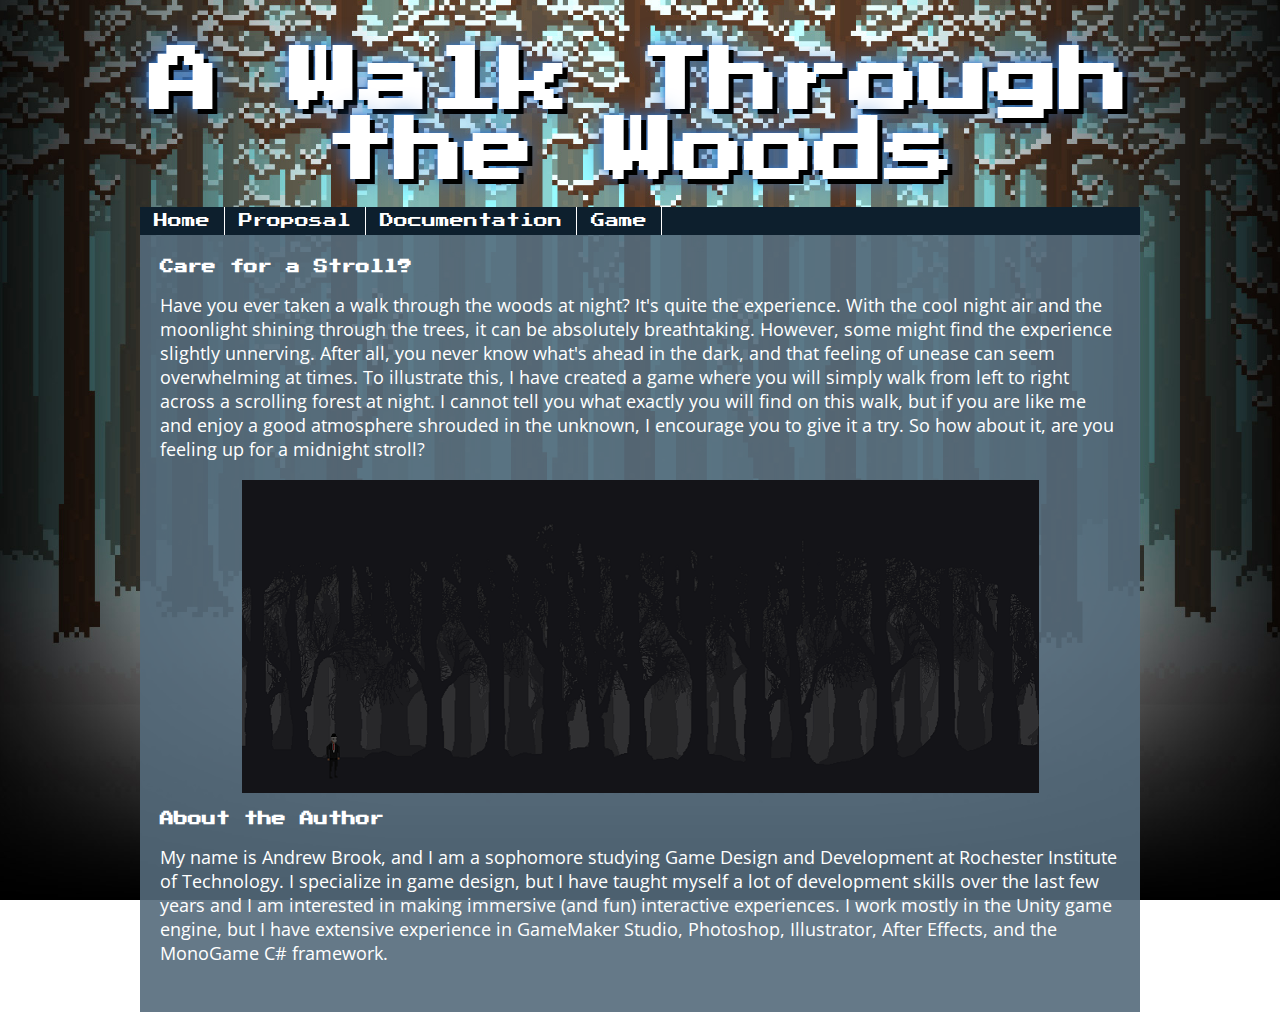
<file: project1/index.html>
<!DOCTYPE html>
<html lang="en">
<head>
	<meta charset="utf-8">
    <meta name="viewport" content="width=device-width, initial-scale=1.0"> 
	<title>Home - AWTTW</title>
    <link rel="stylesheet" type="text/css" href="css/styles.css">
</head>
<body>
    <header>
        <h1><b>A Walk Through the Woods</b></h1>
    </header>    
    <main>
        <nav>
            <ul>
                <li><a href="index.html">Home</a></li>
                <li><a href="proposal.html">Proposal</a></li>
                <li><a href="documentation.html">Documentation</a></li>
                <li><a href="game.html">Game</a></li>
            </ul>
        </nav>
        <div class = "bodycontainer" id = "homebody">
            <h2>Care for a Stroll?</h2>
            <p>Have you ever taken a walk through the woods at night? It's quite the experience. With the cool night air and the moonlight shining through the trees, it can be absolutely breathtaking. However, some might find the experience slightly unnerving. After all, you never know what's ahead in the dark, and that feeling of unease can seem overwhelming at times. To illustrate this, I have created a game where you will simply walk from left to right across a scrolling forest at night. I cannot tell you what exactly you will find on this walk, but if you are like me and enjoy a good atmosphere shrouded in the unknown, I encourage you to give it a try. So how about it, are you feeling up for a midnight stroll?</p>
            <img src = media/gamescreenshot1.png alt = "Mockup Game Screenshot">
            <h2>About the Author</h2>
            <p>My name is Andrew Brook, and I am a sophomore studying Game Design and Development at Rochester Institute of Technology. I specialize in game design, but I have taught myself a lot of development skills over the last few years and I am interested in making immersive (and fun) interactive experiences. I work mostly in the Unity game engine, but I have extensive experience in GameMaker Studio, Photoshop, Illustrator, After Effects, and the MonoGame C# framework.</p>
        </div>
    </main>
</body>
</html>
</file>
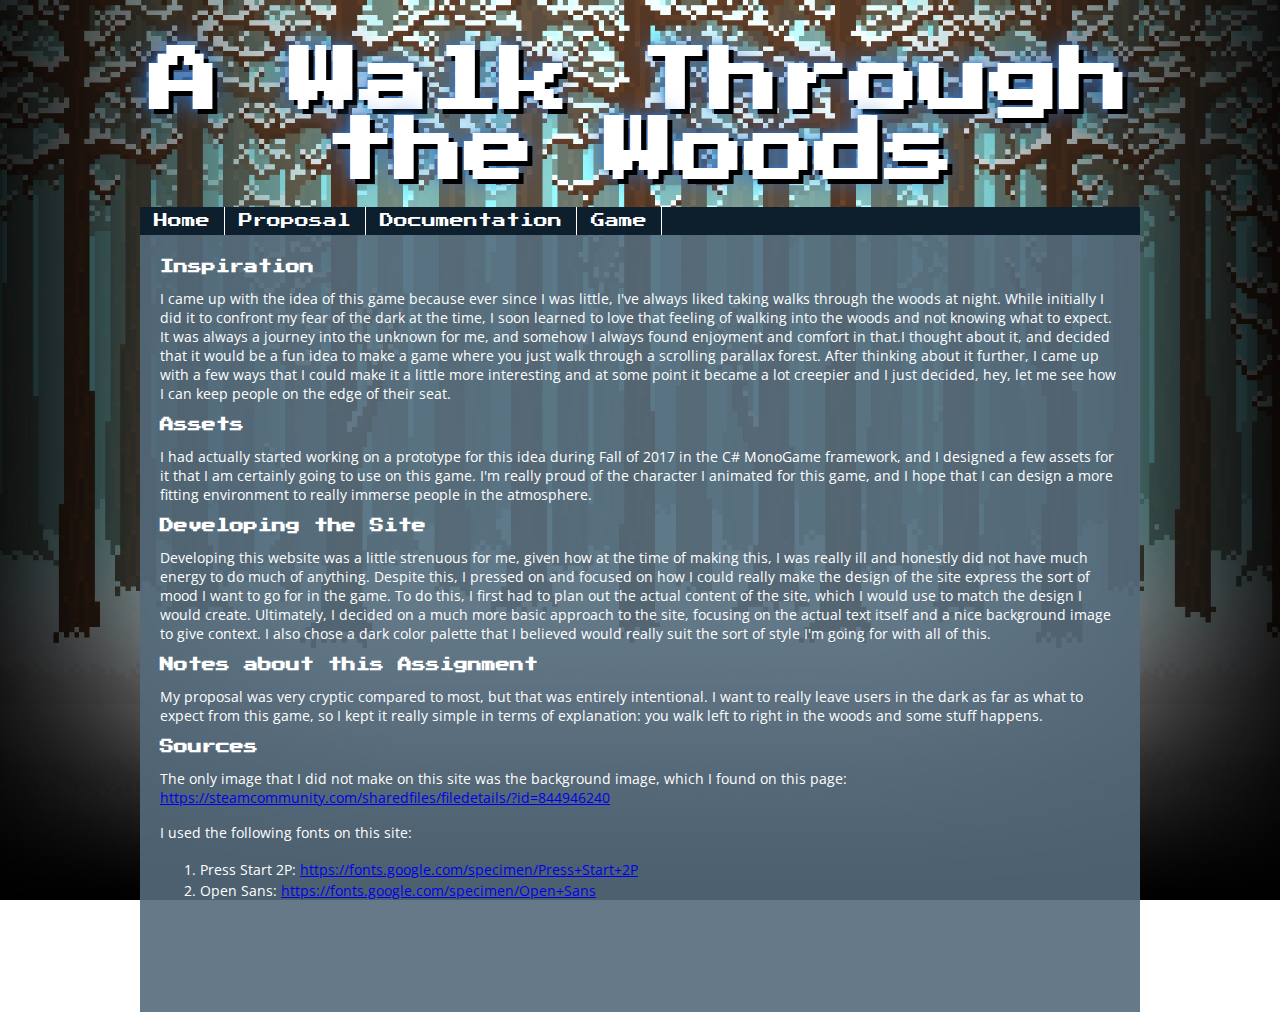
<file: project1/documentation.html>
<!DOCTYPE html>
<html lang="en">
<head>
	<meta charset="utf-8">
    <meta name="viewport" content="width=device-width, initial-scale=1.0"> 
	<title>Documentation - AWTTW</title>
    <link rel="stylesheet" type="text/css" href="css/styles.css">
</head>
<body>   
    <header>
        <h1><b>A Walk Through the Woods</b></h1>
    </header>    
    <main>
        <nav>
            <ul>
                <li><a href="index.html">Home</a></li>
                <li><a href="proposal.html">Proposal</a></li>
                <li><a href="documentation.html">Documentation</a></li>
                <li><a href="game.html">Game</a></li>
            </ul>
        </nav>
        <div class = "bodycontainer" >
            <h2>Inspiration</h2>
            <p>I came up with the idea of this game because ever since I was little, I've always liked taking walks through the woods at night. While initially I did it to confront my fear of the dark at the time, I soon learned to love that feeling of walking into the woods and not knowing what to expect. It was always a journey into the unknown for me, and somehow I always found enjoyment and comfort in that.I thought about it, and decided that it would be a fun idea to make a game where you just walk through a scrolling parallax forest. After thinking about it further, I came up with a few ways that I could make it a little more interesting and at some point it became a lot creepier and I just decided, hey, let me see how I can keep people on the edge of their seat.</p>
            <h2>Assets</h2>
            <p>I had actually started working on a prototype for this idea during Fall of 2017 in the C# MonoGame framework, and I designed a few assets for it that I am certainly going to use on this game. I'm really proud of the character I animated for this game, and I hope that I can design a more fitting environment to really immerse people in the atmosphere.</p>
            <h2>Developing the Site</h2>
            <p>Developing this website was a little strenuous for me, given how at the time of making this, I was really ill and honestly did not have much energy to do much of anything. Despite this, I pressed on and focused on how I could really make the design of the site express the sort of mood I want to go for in the game. To do this, I first had to plan out the actual content of the site, which I would use to match the design I would create. Ultimately, I decided on a much more basic approach to the site, focusing on the actual text itself and a nice background image to give context. I also chose a dark color palette that I believed would really suit the sort of style I'm going for with all of this.</p>
            <h2>Notes about this Assignment</h2>
            <p>My proposal was very cryptic compared to most, but that was entirely intentional. I want to really leave users in the dark as far as what to expect from this game, so I kept it really simple in terms of explanation: you walk left to right in the woods and some stuff happens.</p>
            <h2>Sources</h2>
            <p>The only image that I did not make on this site was the background image, which I found on this page: <a href = "https://steamcommunity.com/sharedfiles/filedetails/?id=844946240">https://steamcommunity.com/sharedfiles/filedetails/?id=844946240</a></p>
            <p>I used the following fonts on this site:</p>
            <ol>
                <li>Press Start 2P: <a href = "https://fonts.google.com/specimen/Press+Start+2P">https://fonts.google.com/specimen/Press+Start+2P</a></li>
                <li>Open Sans: <a href = "https://fonts.google.com/specimen/Open+Sans">https://fonts.google.com/specimen/Open+Sans</a></li>
            </ol>
        </div>
    </main>
</body>
</html>
</file>
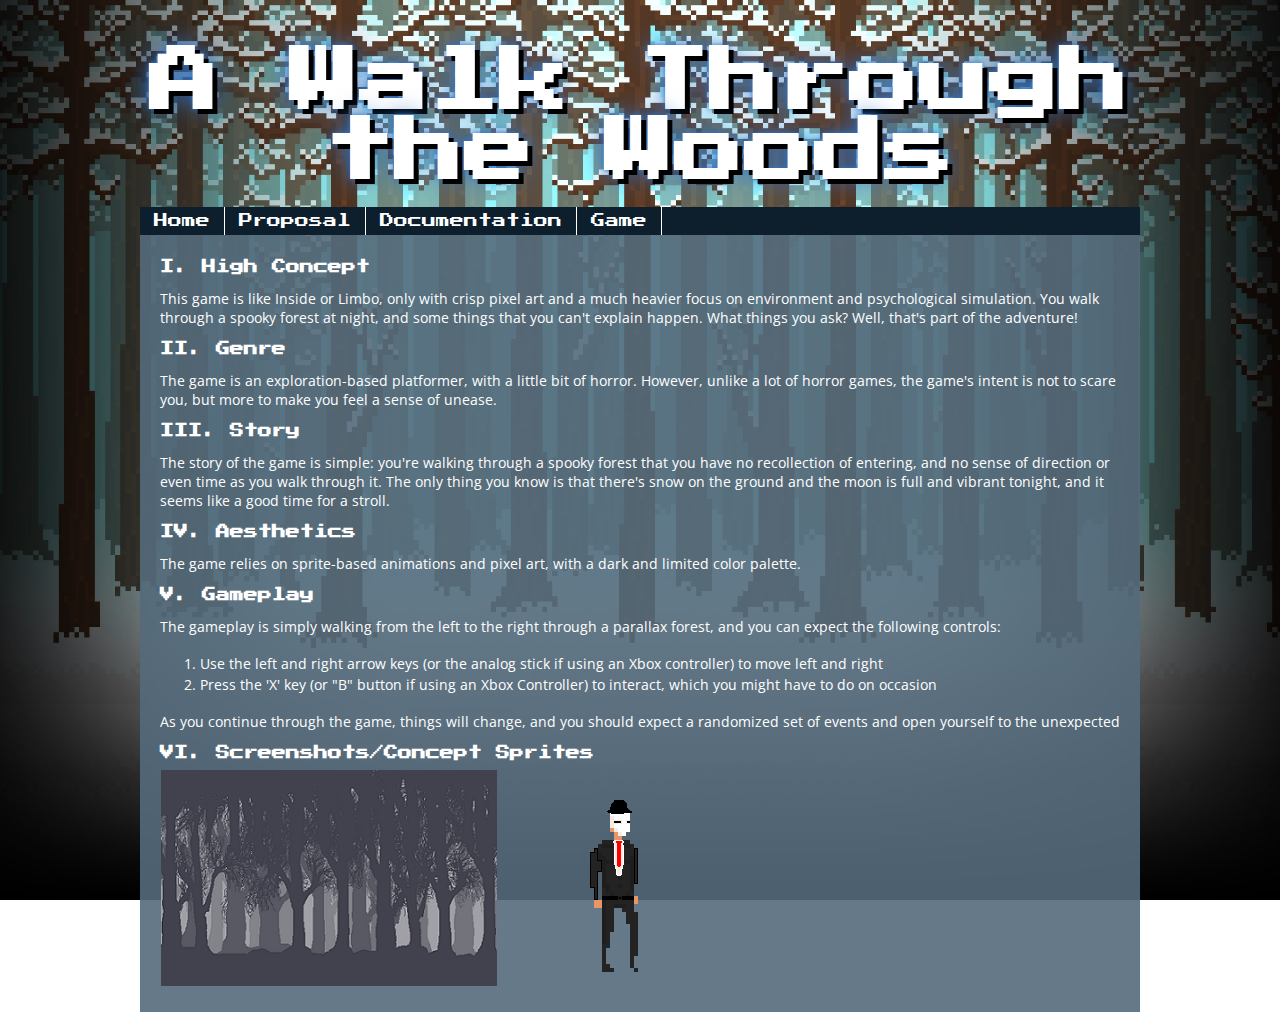
<file: project1/proposal.html>
<!DOCTYPE html>
<html lang="en">
<head>
	<meta charset="utf-8">
    <meta name="viewport" content="width=device-width, initial-scale=1.0"> 
	<title>Proposal - AWTTW</title>
    <link rel="stylesheet" type="text/css" href="css/styles.css">
</head>
<body>    
    <header>
        <h1><b>A Walk Through the Woods</b></h1>
    </header>    
    <main>
        <nav>
            <ul>
                <li><a href="index.html">Home</a></li>
                <li><a href="proposal.html">Proposal</a></li>
                <li><a href="documentation.html">Documentation</a></li>
                <li><a href="index.html">Game</a></li>
            </ul>
        </nav>
        <div class = "bodycontainer">
            <h2>I. High Concept</h2>
            <p>This game is like Inside or Limbo, only with crisp pixel art and a much heavier focus on environment and psychological simulation. You walk through a spooky forest at night, and some things that you can't explain happen. What things you ask? Well, that's part of the adventure!</p>
            <h2>II. Genre</h2>
            <p>The game is an exploration-based platformer, with a little bit of horror. However, unlike a lot of horror games, the game's intent is not to scare you, but more to make you feel a sense of unease.</p>
            <h2>III. Story</h2>
            <p>The story of the game is simple: you're walking through a spooky forest that you have no recollection of entering, and no sense of direction or even time as you walk through it. The only thing you know is that there's snow on the ground and the moon is full and vibrant tonight, and it seems like a good time for a stroll.</p>
            <h2>IV. Aesthetics</h2>
            <p>The game relies on sprite-based animations and pixel art, with a dark and limited color palette.</p>
            <h2>V. Gameplay</h2>
            <p>The gameplay is simply walking from the left to the right through a parallax forest, and you can expect the following controls:</p>
            <ol>
                <li>Use the left and right arrow keys (or the analog stick if using an Xbox controller) to move left and right
                <li>Press the 'X' key (or "B" button if using an Xbox Controller) to interact, which you might have to do on occasion</li>
            </ol>
            <p>As you continue through the game, things will change, and you should expect a randomized set of events and open yourself to the unexpected</p>
            <h2>VI. Screenshots/Concept Sprites</h2>
            <img id = "forestimage" src = media/spookyforestscreenshot.png alt = "Mockup Environment Screenshot">
            <img id = "playerwalkcycle" src = media/PlayerWalkCycle.gif alt = "Player Walk Cycle">
        </div>
    </main>
</body>
</html>
</file>
<file: project1/css/styles.css>
@import url('https://fonts.googleapis.com/css?family=Press+Start+2P');
@import url('https://fonts.googleapis.com/css?family=Open+Sans');



body
{
    background: url("../media/forestbackground.jpg") no-repeat center center fixed;
    -webkit-background-size: cover;
    -moz-background-size: cover;
    -o-background-size: cover;
    background-size: cover;
}


/* Header */
header
{
    width: 1200px;
    height: 160px;
    font-family: 'Press Start 2P', cursive;
    margin: 0 auto;
}

header h1
{
    font-size: 70px;
    text-align: center;
    color: white;
    text-shadow: 5px 5px black, 0 0 25px #3076CC, 0 0 5px #3076CC; /* #3DC4FF */
}
/* Main Body */
main
{
    width: 1000px; /* 1000 px */
    height: 805px; /* 805 px */
    margin-bottom: auto;
    margin-left: auto;
    margin-right: auto;
    background-color: rgba(84, 106, 123, 0.9); /* (84, 106, 123) */
    font-family: 'Press Start 2P', cursive;
    color: white;
}

/* Navigation */
nav ul
{
    margin-top: 0;
    padding-left: 0;
    margin-left: 0;
    background-color: #0D1F2D;
    color: white;
    float: left;
    width: 100%;
    font-size: 25px;
}

nav ul li 
{ 
    display: inline; 
    font-family: 'Press Start 2P', cursive;
}

nav ul li a
{
    padding: 0.5em 1em;
    background-color: #0D1F2D;
    color: white;
    text-decoration: none;
    float: left;
    border-right: 1px solid #fff;
}

nav ul li a:hover
{
    background-color: #546a7b; /* #111131 */
    color: #fff;
}

/* Body Container for Proposal and Documentation Page */
.bodycontainer
{
    padding: 2%;
}
.bodycontainer h2
{
    font-size: 14px;
    margin: 0;
}
.bodycontainer p, li
{
    font-family: 'Open Sans', sans-serif;
    font-size: 14px;
    padding-top: 1px;
    padding-bottom: 1px;
}

.bodycontainer ol li {
    word-wrap: break-word;
}
}

/* Body Container for Home Page */
#homebody h2
{
    font-size: 20px;
}

#homebody p
{
    font-size: 18px;
}

#homebody img
{
    display: block;
    margin-left: auto;
    margin-right: auto;
    margin-bottom: 2%;
}

/* Proposal Page Images */
#forestimage, playerwalkcycle
{
    float: left;
    margin-top: 1%;
    margin-bottom: 2%;
    padding: 1px;
    
}

/* Link Styling */
2
.bodycontainer a:link
{
    color: #3076CC;
}
.bodycontainer a:visited
{
    color: #D379AD; /* D424D8 */
}

.bodycontainer a:hover
{
    color: #FFD12B;
}
.bodycontainer a:active
{
    color: #FFAD2B;
}


/* Responsive Design */
@media screen and (max-width: 480px) 
{
    body
    {
        width: 100%;
    }
    /* Header */
    header
    {
        width: 90%;
        height: 10%;
    }
    header h1
    {
        font-size: 40px;
    }
    /* Main Content Wrapper */
    main
    {
        width: 90%;
        height: 90%;
        margin: 0 auto;
    }
    /* Body Container for Home Page */
    #homebody h2
    {
        font-size: 14px;
    }
    #homebody p
    {
        font-size: 12px;
    }
    #homebody img
    {
        max-width: 100%;
        height: auto;
    }
    /* Body Container for Proposal and Documentation Pages */
    .bodycontainer h2
    {
        font-size: 14px;
    }
    .bodycontainer p, li, a
    {
        font-size: 12px;
    }
    .bodycontainer li a
    {
        width: 90%;
    }
    /* Proposal Page Images */
    #forestimage, playerwalkcycle
    {
        display: block;
        max-width: 100%;
        height: auto;
    }
    /* Navigation */
    nav ul
    {
        margin: 0 0 10px;
    }
    nav ul li
    {
        display: block; 
    }
    nav ul li a
    {
        border-right: none;
        display: block;
        text-align: center;
        border-bottom: 1px solid #fff;
        width: 90%;
    }

    
} 
/* https://coolors.co/0d1f2d-546a7b-9ea3b0-ffffff-d2d7df */
</file>
